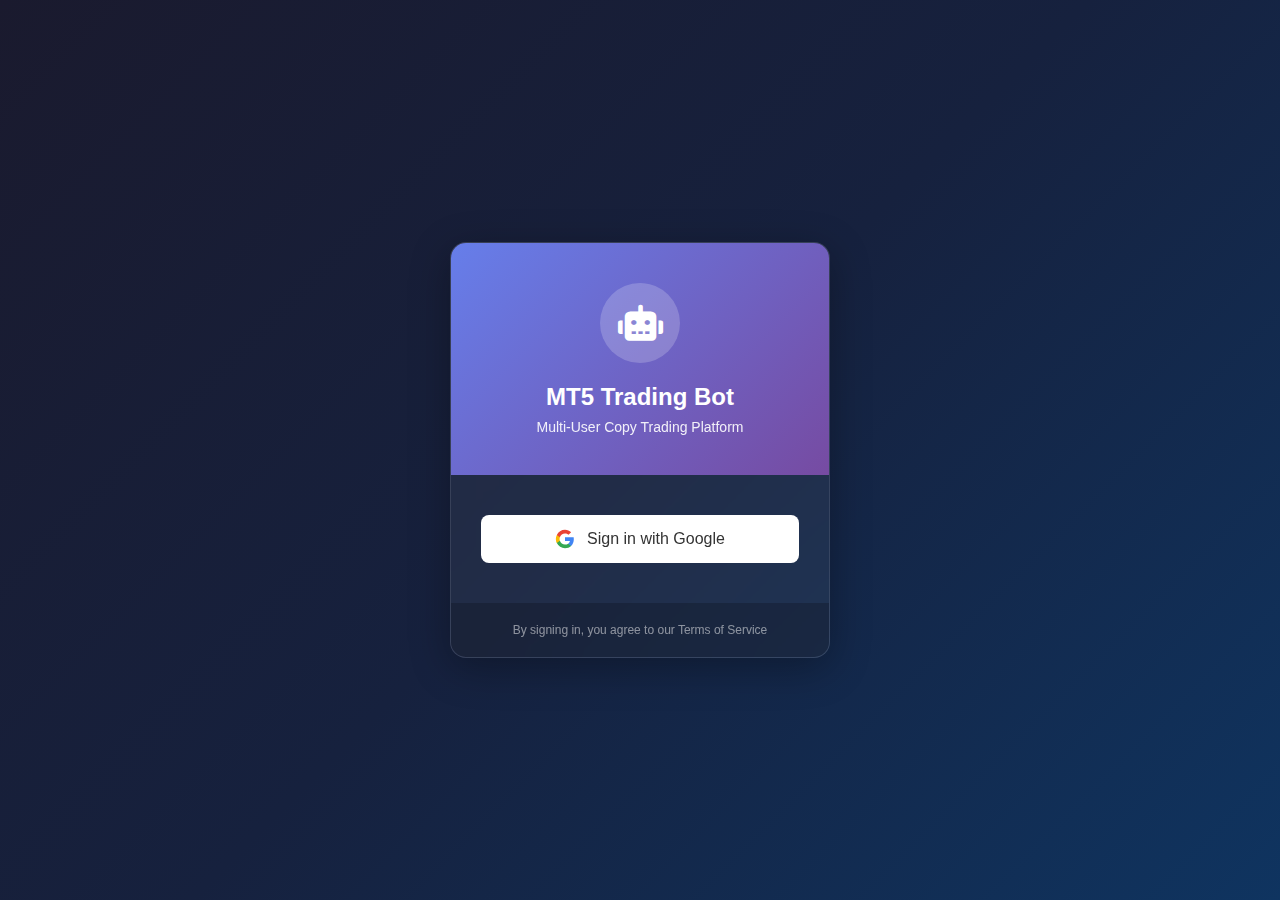
<file: static/login.html>
<!DOCTYPE html>
<html data-theme="dark" lang="en">
<head>
    <meta charset="utf-8">
    <meta name="viewport" content="width=device-width, initial-scale=1.0">
    <title>Login - MT5 Trading Bot</title>
    <link href="https://cdnjs.cloudflare.com/ajax/libs/font-awesome/6.0.0/css/all.min.css" rel="stylesheet">
    <style>
        * {
            margin: 0;
            padding: 0;
            box-sizing: border-box;
        }

        body {
            font-family: 'Segoe UI', Tahoma, Geneva, Verdana, sans-serif;
            background: linear-gradient(135deg, #1a1a2e 0%, #16213e 50%, #0f3460 100%);
            min-height: 100vh;
            display: flex;
            justify-content: center;
            align-items: center;
        }

        .login-container {
            width: 100%;
            max-width: 420px;
            padding: 20px;
        }

        .login-card {
            background: rgba(255, 255, 255, 0.05);
            border-radius: 16px;
            box-shadow: 0 10px 40px rgba(0, 0, 0, 0.3);
            overflow: hidden;
            backdrop-filter: blur(10px);
            border: 1px solid rgba(255, 255, 255, 0.1);
        }

        .login-header {
            background: linear-gradient(135deg, #667eea 0%, #764ba2 100%);
            color: white;
            padding: 40px 30px;
            text-align: center;
        }

        .logo {
            width: 80px;
            height: 80px;
            background: rgba(255, 255, 255, 0.2);
            border-radius: 50%;
            display: flex;
            align-items: center;
            justify-content: center;
            margin: 0 auto 20px;
            font-size: 36px;
        }

        .login-header h1 {
            font-size: 24px;
            margin-bottom: 8px;
            font-weight: 600;
        }

        .subtitle {
            font-size: 14px;
            opacity: 0.9;
        }

        .login-body {
            padding: 40px 30px;
        }

        .google-login-btn {
            width: 100%;
            display: flex;
            align-items: center;
            justify-content: center;
            gap: 12px;
            padding: 14px 24px;
            background: white;
            border: none;
            border-radius: 8px;
            font-size: 16px;
            font-weight: 500;
            color: #333;
            cursor: pointer;
            transition: all 0.3s ease;
            text-decoration: none;
        }

        .google-login-btn:hover {
            background: #f5f5f5;
            box-shadow: 0 4px 12px rgba(0, 0, 0, 0.2);
            transform: translateY(-2px);
        }

        .google-login-btn img {
            width: 20px;
            height: 20px;
        }

        .google-icon {
            width: 20px;
            height: 20px;
        }

        .error-message {
            display: none;
            margin-top: 20px;
            padding: 12px;
            background: rgba(239, 68, 68, 0.2);
            border-left: 4px solid #ef4444;
            color: #fca5a5;
            border-radius: 4px;
            font-size: 14px;
        }

        .error-message.show {
            display: block;
        }

        .login-footer {
            padding: 20px 30px;
            background: rgba(0, 0, 0, 0.2);
            text-align: center;
        }

        .footer-text {
            font-size: 12px;
            color: rgba(255, 255, 255, 0.5);
        }

        /* Responsive */
        @media (max-width: 480px) {
            .login-card {
                border-radius: 0;
            }

            .login-header {
                padding: 30px 20px;
            }

            .login-body {
                padding: 30px 20px;
            }
        }

        /* Loading spinner */
        .loading {
            display: none;
            margin-top: 20px;
            text-align: center;
            color: rgba(255, 255, 255, 0.7);
        }

        .spinner {
            width: 30px;
            height: 30px;
            border: 3px solid rgba(255, 255, 255, 0.3);
            border-top-color: #667eea;
            border-radius: 50%;
            animation: spin 1s linear infinite;
            margin: 0 auto 10px;
        }

        @keyframes spin {
            to { transform: rotate(360deg); }
        }
    </style>
</head>
<body>
    <div class="login-container">
        <div class="login-card">
            <div class="login-header">
                <div class="logo">
                    <i class="fas fa-robot"></i>
                </div>
                <h1>MT5 Trading Bot</h1>
                <p class="subtitle">Multi-User Copy Trading Platform</p>
            </div>

            <div class="login-body">
                <a href="/login/google" class="google-login-btn" id="googleLoginBtn">
                    <svg class="google-icon" viewBox="0 0 24 24">
                        <path fill="#4285F4" d="M22.56 12.25c0-.78-.07-1.53-.2-2.25H12v4.26h5.92c-.26 1.37-1.04 2.53-2.21 3.31v2.77h3.57c2.08-1.92 3.28-4.74 3.28-8.09z"/>
                        <path fill="#34A853" d="M12 23c2.97 0 5.46-.98 7.28-2.66l-3.57-2.77c-.98.66-2.23 1.06-3.71 1.06-2.86 0-5.29-1.93-6.16-4.53H2.18v2.84C3.99 20.53 7.7 23 12 23z"/>
                        <path fill="#FBBC05" d="M5.84 14.09c-.22-.66-.35-1.36-.35-2.09s.13-1.43.35-2.09V7.07H2.18C1.43 8.55 1 10.22 1 12s.43 3.45 1.18 4.93l2.85-2.22.81-.62z"/>
                        <path fill="#EA4335" d="M12 5.38c1.62 0 3.06.56 4.21 1.64l3.15-3.15C17.45 2.09 14.97 1 12 1 7.7 1 3.99 3.47 2.18 7.07l3.66 2.84c.87-2.6 3.3-4.53 6.16-4.53z"/>
                    </svg>
                    <span>Sign in with Google</span>
                </a>

                <div class="loading" id="loading">
                    <div class="spinner"></div>
                    <p>Signing in...</p>
                </div>

                <div class="error-message" id="errorMessage"></div>
            </div>

            <div class="login-footer">
                <p class="footer-text">By signing in, you agree to our Terms of Service</p>
            </div>
        </div>
    </div>

    <script>
        // Check for error in URL
        const urlParams = new URLSearchParams(window.location.search);
        const error = urlParams.get('error');

        if (error) {
            const errorDiv = document.getElementById('errorMessage');
            const messages = {
                'invalid_state': 'Security error. Please try again.',
                'no_code': 'Authorization failed. Please try again.',
                'no_token': 'Login failed. Please try again.',
                'no_email': 'Could not get email from Google.',
                'account_disabled': 'Your account has been disabled.',
                'auth_failed': 'Authentication failed. Please try again.'
            };
            errorDiv.textContent = messages[error] || `Login error: ${error}`;
            errorDiv.classList.add('show');
        }

        // Show loading on click
        document.getElementById('googleLoginBtn').addEventListener('click', function() {
            document.getElementById('loading').style.display = 'block';
        });
    </script>
</body>
</html>
</file>
